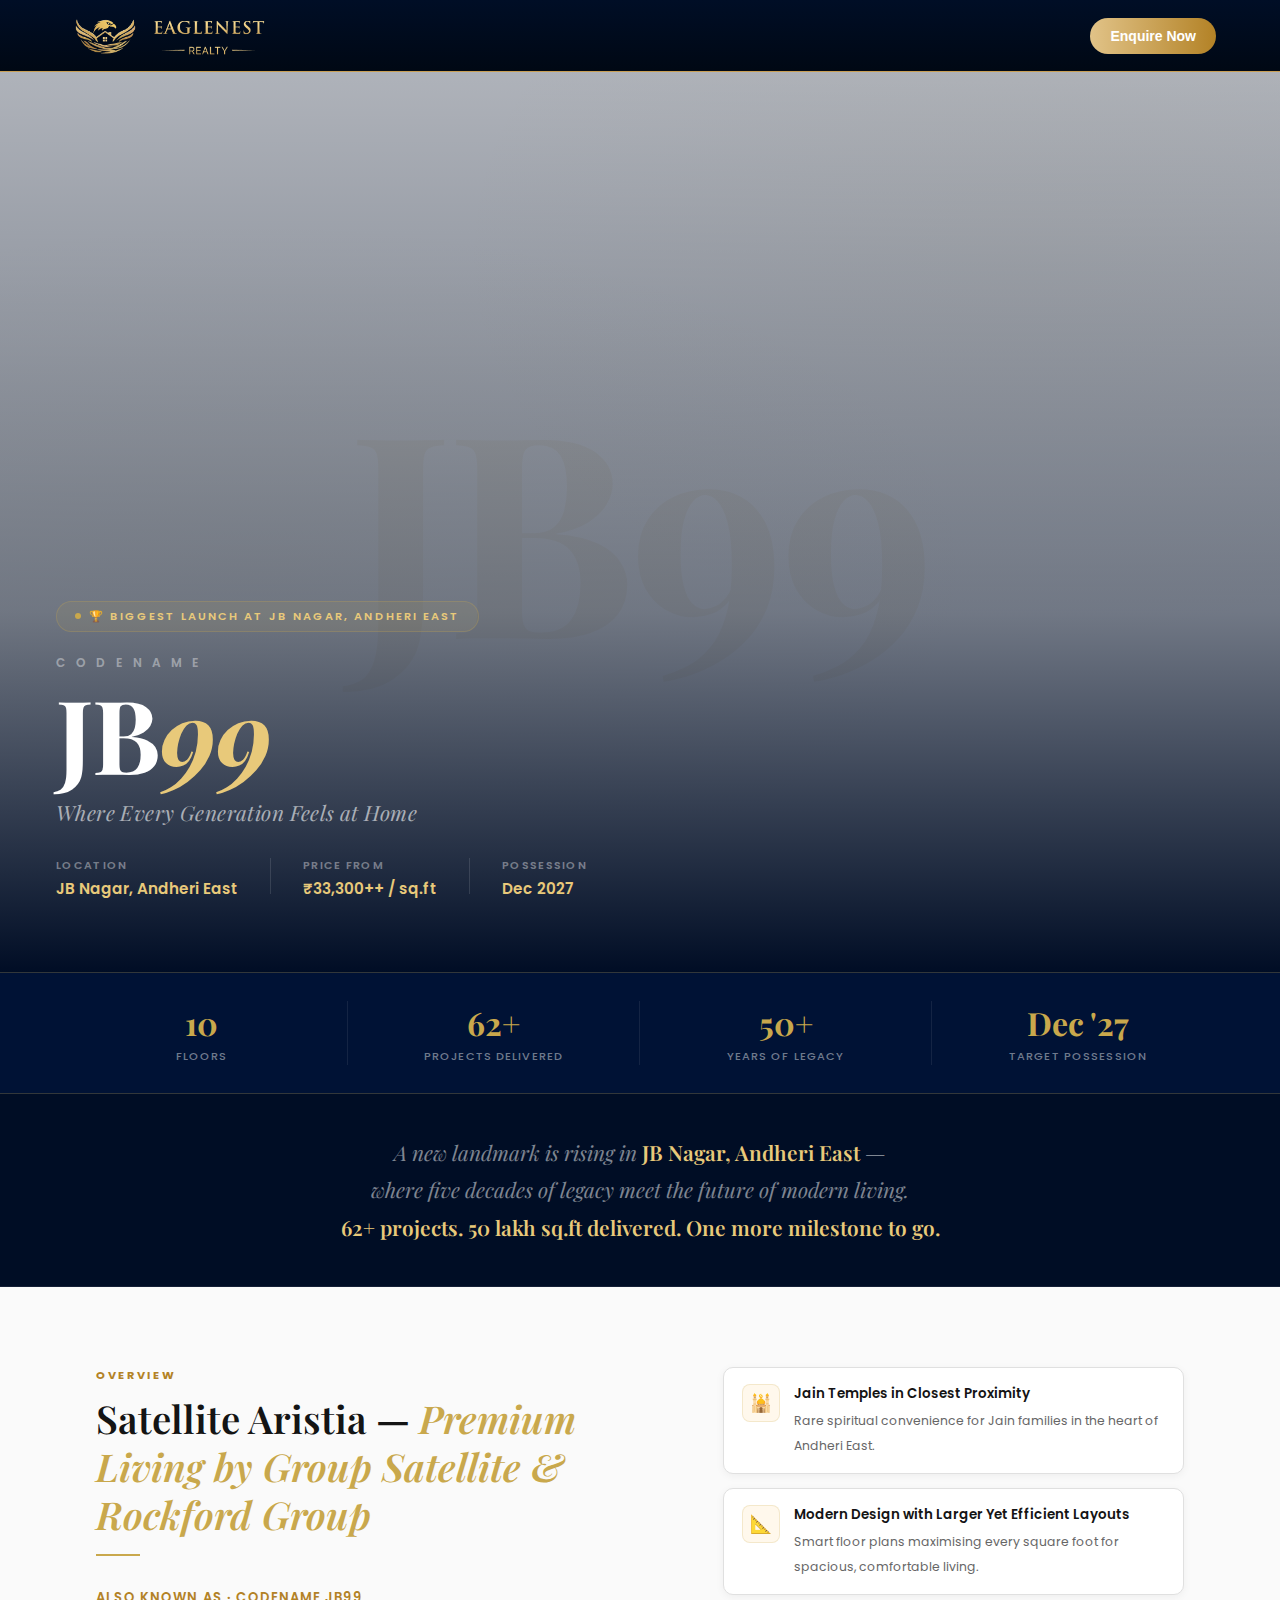
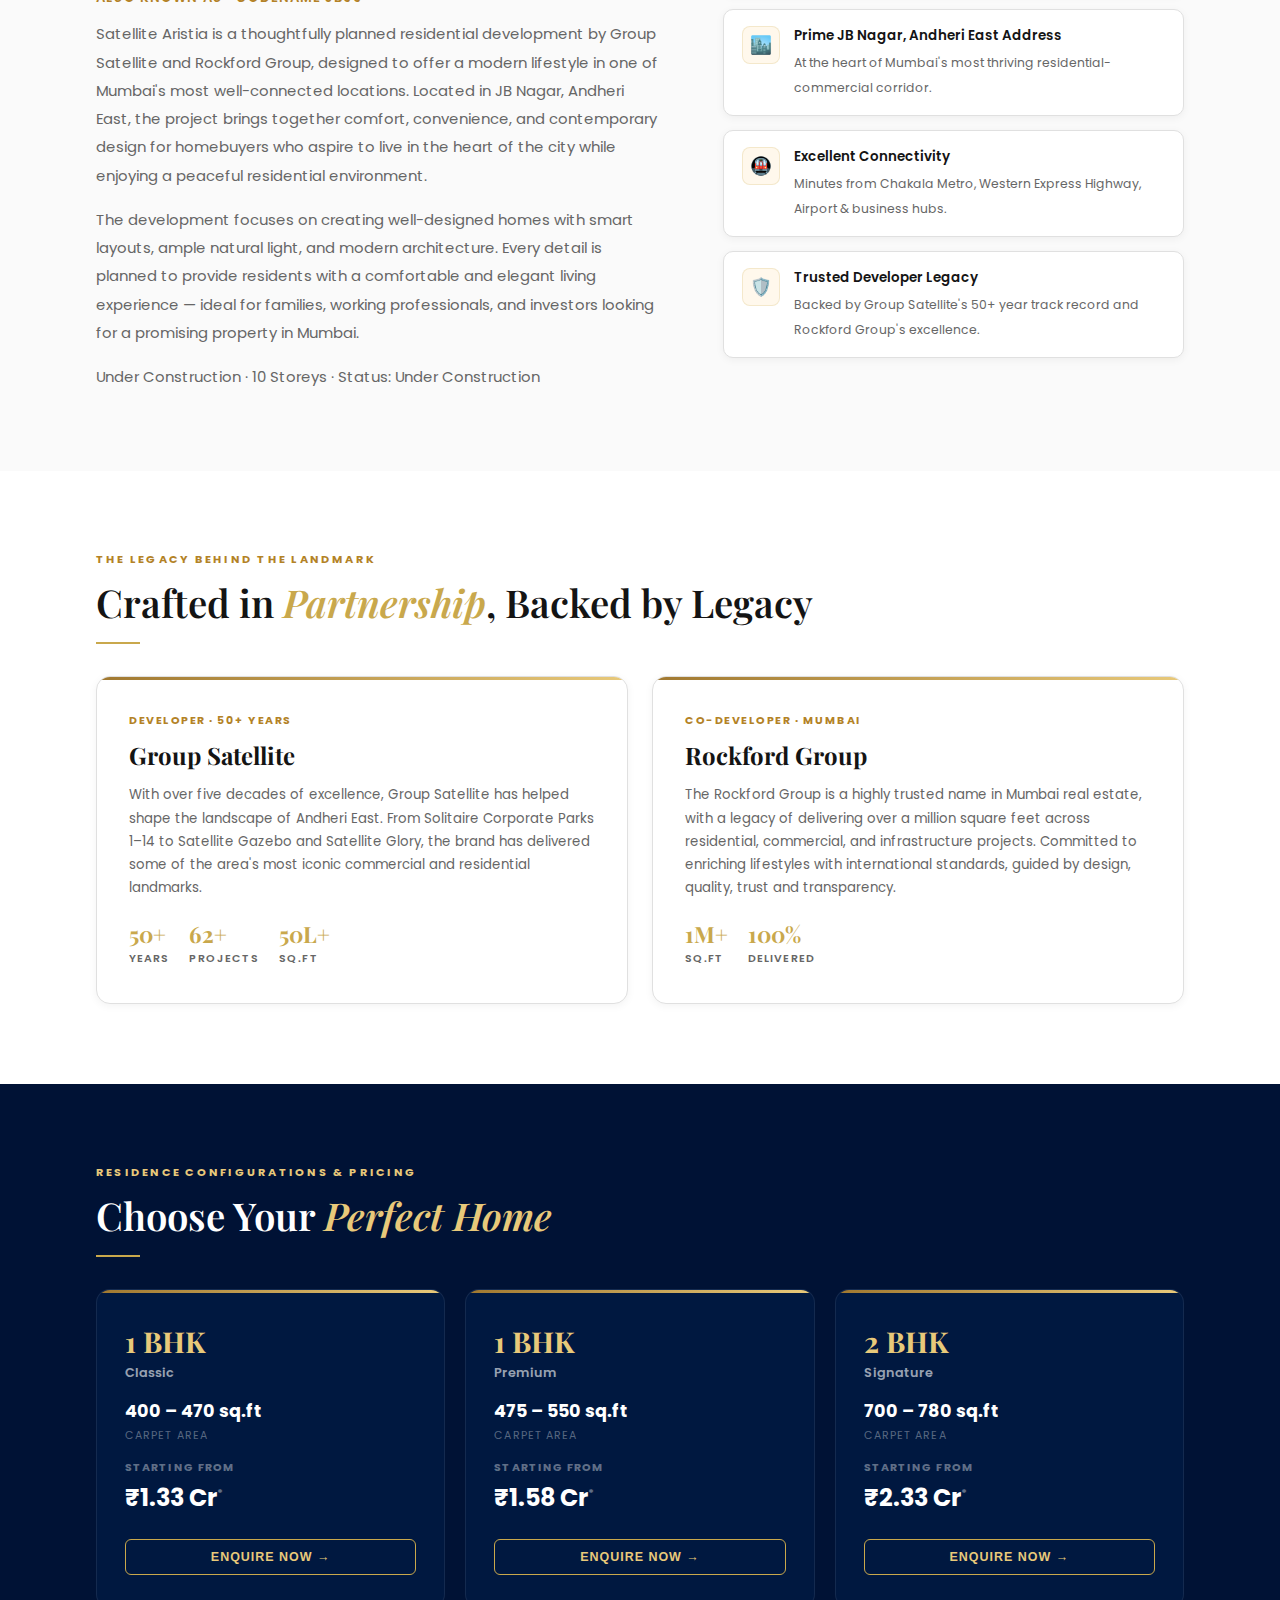
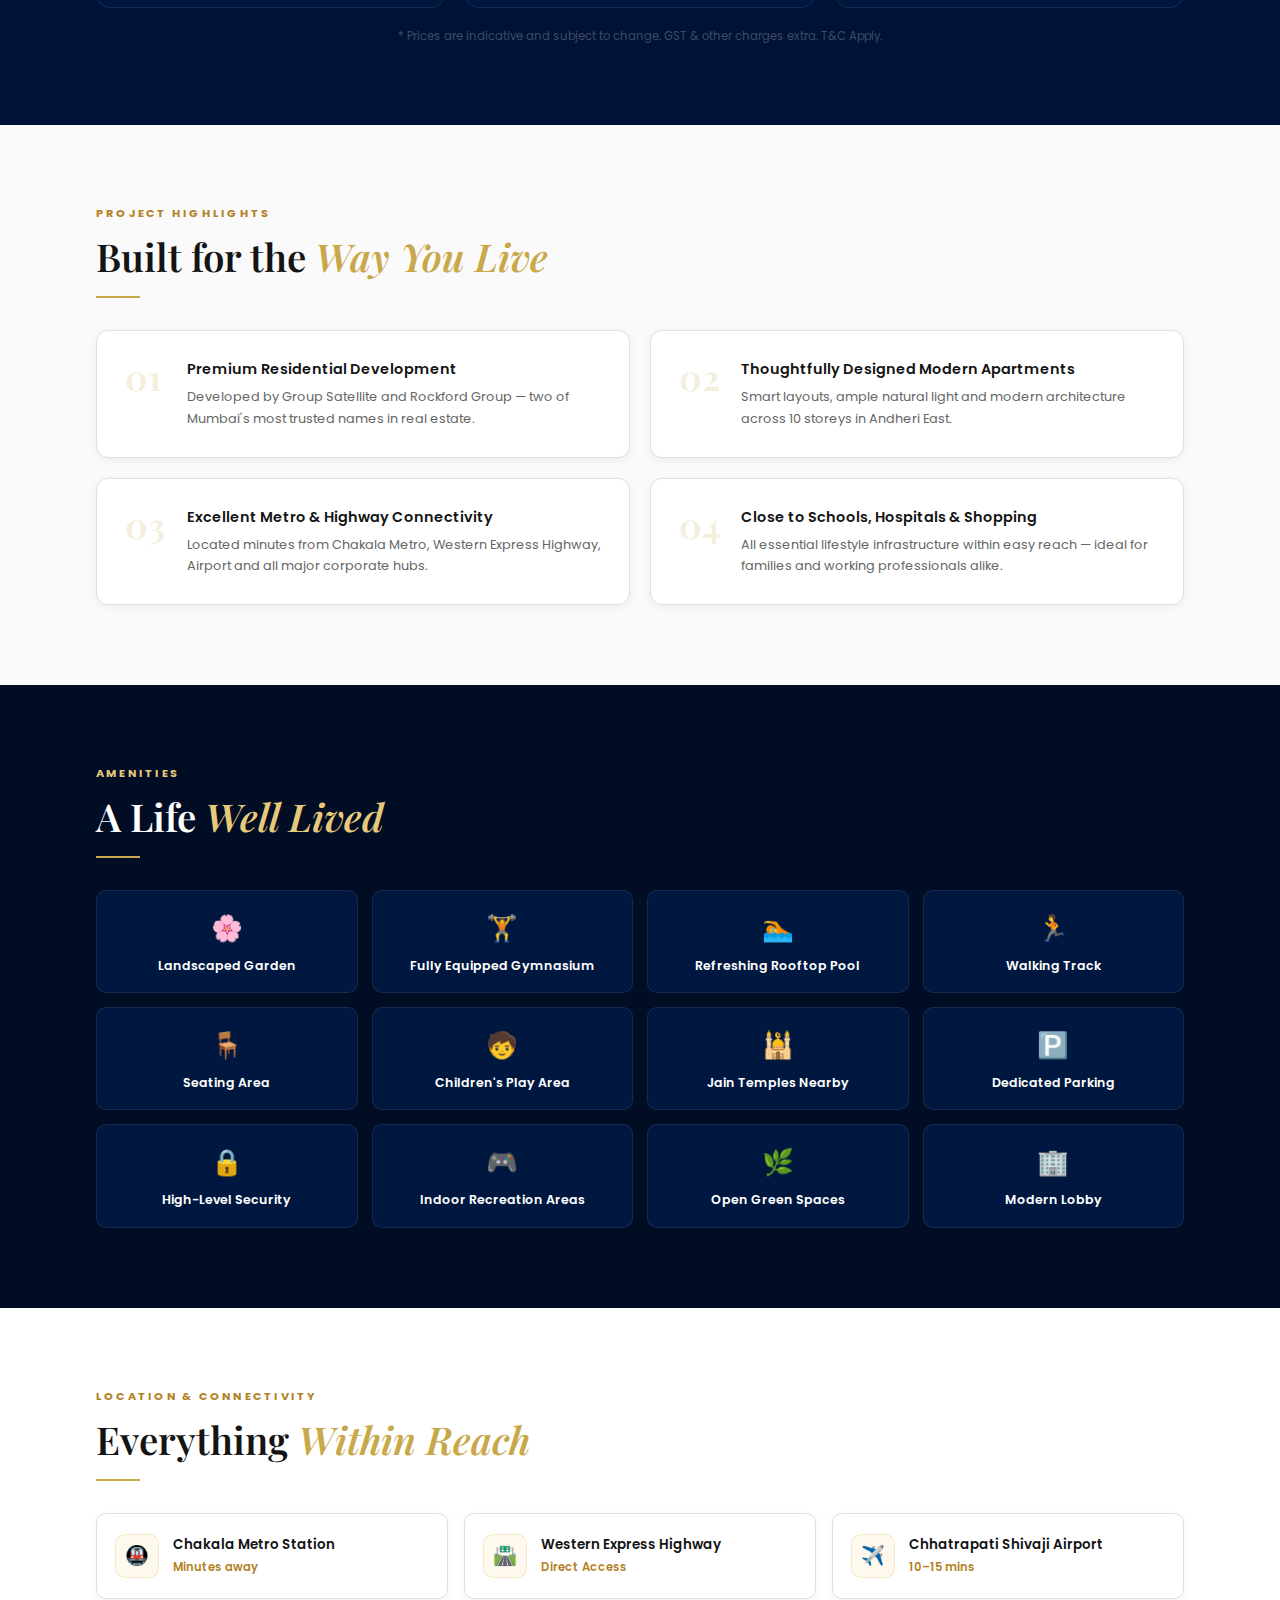
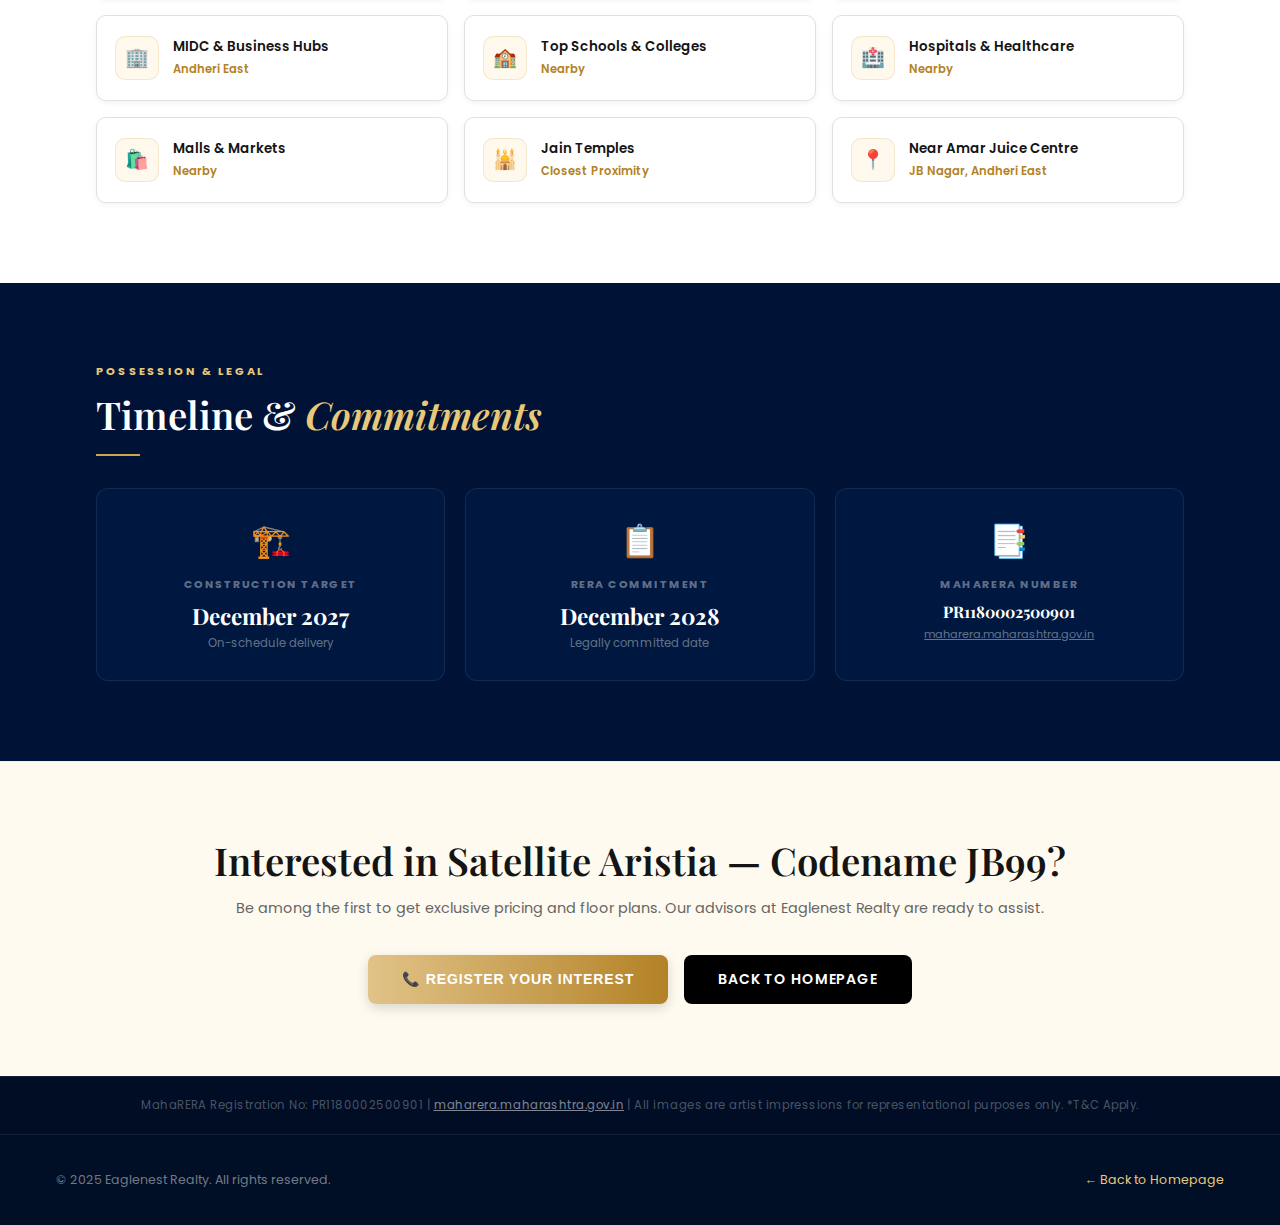
<file: jb99.html>
<!DOCTYPE html>
<html lang="en">
<head>
  <meta charset="UTF-8" />
  <meta name="viewport" content="width=device-width, initial-scale=1.0" />
  <title>Codename JB99 – Premium Residences, Andheri East | Eaglenest Realty</title>
  <meta name="description" content="Codename JB99 – Exclusive new residential launch in JB Nagar, Andheri East by Group Satellite & Rockford Group. 1 & 2 BHK homes. MahaRERA: PR1180002500901. Enquire via Eaglenest Realty." />
  <link rel="icon" type="image/png" href="assets/images/Eaglenestlogovertical.png" />
  <link rel="preconnect" href="https://fonts.googleapis.com" crossorigin />
  <link rel="preconnect" href="https://fonts.gstatic.com" crossorigin />
  <link rel="stylesheet" href="https://fonts.googleapis.com/css2?family=Poppins:wght@300;400;500;600;700&family=Playfair+Display:ital,wght@0,400;0,600;0,700;1,400;1,600&display=swap" media="print" onload="this.media='all'" />
  <noscript><link rel="stylesheet" href="https://fonts.googleapis.com/css2?family=Poppins:wght@300;400;500;600;700&family=Playfair+Display:ital,wght@0,400;0,600;0,700;1,400;1,600&display=swap" /></noscript>
  <style>
    :root {
      --gold: #c9a84c;
      --gold-light: #e8c97a;
      --gold-dark: #a07830;
      --dark-bg: #000D25;
      --dark-card: #001235;
      --dark-card2: #001840;
      --light-bg: #fafafa;
      --light-card: #ffffff;
      --light-alt: #FFFAEF;
      --text-dark: #141414;
      --text-muted-dark: #666;
      --border-gold: rgba(201,168,76,0.25);
      --border-dark: rgba(255,255,255,0.08);
      --border-light: #E0E0E0;
    }

    * { margin: 0; padding: 0; box-sizing: border-box; }
    html { scroll-behavior: smooth; }
    body { font-family: "Poppins", sans-serif; background: var(--light-bg); color: var(--text-dark); overflow-x: hidden; }

    /* ===== HEADER ===== */
    .site-header {
      position: sticky; top: 0; z-index: 1000;
      height: 72px;
      background: linear-gradient(180deg, #000e26, #000814);
      border-bottom: 1px solid #c99f54;
    }
    .header-content {
      max-width: 1200px; height: 100%; margin: auto;
      padding: 0 24px; display: flex; align-items: center; justify-content: space-between;
    }
    .brand { display: flex; align-items: center; text-decoration: none; }
    .brand img { height: 56px; }
    .nav-right { display: flex; align-items: center; gap: 20px; }
    .nav-back-link {
      display: flex; align-items: center; gap: 7px;
      color: rgba(255,255,255,0.7); text-decoration: none;
      font-size: 0.8rem; font-weight: 500; letter-spacing: 0.06em; text-transform: uppercase;
      transition: color 0.2s;
    }
    .nav-back-link:hover { color: var(--gold-light); }
    .nav-back-link svg { width: 14px; height: 14px; }
    .header-cta {
      background: linear-gradient(to right, #e1c388, #b38226);
      border: none; padding: 10px 20px; border-radius: 999px;
      color: #fff; font-weight: 600; font-size: 14px;
      cursor: pointer; transition: transform 0.2s;
    }
    .header-cta:hover { transform: scale(1.05); }

    /* ===== HERO — generated SVG background ===== */
    .hero-section {
      position: relative; height: 100vh; min-height: 620px;
      display: flex; align-items: flex-end; overflow: hidden;
    }
    /* 
      HERO IMAGE NOTE FOR CLIENT:
      Replace the SVG background below with your actual image:
      background-image: url('assets/images/jb99.png');
      The SVG below is a placeholder only.
    */
    .hero-bg {
      position: absolute; inset: 0;
      /* Generic luxury residential/corporate — replace with your own image when ready */
      background-image: url('https://images.unsplash.com/photo-1545324418-cc1a3fa10c00?w=1800&q=80');
      background-size: cover; background-position: center; background-repeat: no-repeat;
    }
    .hero-bg::before {
      content: '';
      position: absolute; inset: 0;
      background:
        radial-gradient(ellipse at 20% 55%, rgba(201,168,76,0.06) 0%, transparent 50%),
        radial-gradient(ellipse at 80% 20%, rgba(201,168,76,0.04) 0%, transparent 40%);
    }
    /* Codename watermark in background */
    .hero-watermark {
      position: absolute; inset: 0; z-index: 1;
      display: flex; align-items: center; justify-content: center;
      pointer-events: none;
    }
    .hero-watermark span {
      font-family: "Playfair Display", serif;
      font-size: clamp(8rem, 22vw, 18rem);
      font-weight: 700;
      color: rgba(201,168,76,0.08);
      letter-spacing: -0.02em;
      user-select: none;
      white-space: nowrap;
    }
    .hero-overlay {
      position: absolute; inset: 0; z-index: 2;
      background: linear-gradient(to top, rgba(0,13,37,1) 0%, rgba(0,13,37,0.55) 40%, rgba(0,13,37,0.3) 100%);
    }
    .hero-content {
      position: relative; z-index: 3;
      padding: 0 56px 72px; max-width: 900px;
    }

    /* Secrecy badge */
    .hero-secret-badge {
      display: inline-flex; align-items: center; gap: 8px;
      background: rgba(201,168,76,0.1); border: 1px solid var(--border-gold);
      border-radius: 100px; padding: 6px 18px;
      font-size: 0.7rem; font-weight: 600; letter-spacing: 0.18em;
      text-transform: uppercase; color: var(--gold-light); margin-bottom: 22px;
    }
    .hero-secret-badge::before {
      content: ''; width: 6px; height: 6px;
      background: var(--gold); border-radius: 50%; animation: pulse 2s infinite;
    }
    @keyframes pulse {
      0%,100% { opacity:1; transform:scale(1); }
      50% { opacity:0.3; transform:scale(0.6); }
    }

    /* Big codename display */
    .hero-codename {
      font-size: 0.75rem; font-weight: 600; letter-spacing: 0.3em;
      text-transform: uppercase; color: rgba(255,255,255,0.4);
      margin-bottom: 10px;
    }
    .hero-title {
      font-family: "Playfair Display", serif;
      font-size: clamp(3.5rem, 8vw, 6.5rem);
      font-weight: 700; line-height: 1; color: #fff; margin-bottom: 14px;
      letter-spacing: -0.01em;
    }
    .hero-title .jb { color: #fff; }
    .hero-title .ninety-nine {
      color: var(--gold-light);
      font-style: italic;
    }
    .hero-tagline {
      font-family: "Playfair Display", serif;
      font-size: clamp(1rem, 2vw, 1.3rem);
      font-style: italic;
      color: rgba(255,255,255,0.6);
      margin-bottom: 32px;
      letter-spacing: 0.02em;
    }
    .hero-meta {
      display: flex; gap: 32px; flex-wrap: wrap; align-items: center;
    }
    .hero-meta-item { display: flex; flex-direction: column; gap: 3px; }
    .hero-meta-label { font-size: 0.68rem; font-weight: 600; letter-spacing: 0.12em; text-transform: uppercase; color: rgba(255,255,255,0.4); }
    .hero-meta-val { font-size: 0.95rem; font-weight: 600; color: var(--gold-light); }
    .hero-meta-divider { width: 1px; height: 36px; background: rgba(255,255,255,0.12); align-self: stretch; }

    /* ===== STATS BAR (dark) ===== */
    .stats-bar {
      background: var(--dark-card);
      border-top: 1px solid var(--border-gold);
      border-bottom: 1px solid var(--border-gold);
      padding: 28px 56px;
      display: grid; grid-template-columns: repeat(4, 1fr);
    }
    .stat-item { text-align: center; padding: 0 16px; border-right: 1px solid var(--border-dark); }
    .stat-item:last-child { border-right: none; }
    .stat-val { font-family: "Playfair Display", serif; font-size: 2rem; font-weight: 700; color: var(--gold); display: block; }
    .stat-label { font-size: 0.7rem; font-weight: 500; letter-spacing: 0.1em; text-transform: uppercase; color: rgba(255,255,255,0.45); margin-top: 4px; display: block; }

    /* ===== SECRECY TEASER STRIP (dark) ===== */
    .teaser-strip {
      background: var(--dark-bg);
      border-bottom: 1px solid var(--border-dark);
      padding: 40px 56px;
      text-align: center;
    }
    .teaser-strip p {
      font-family: "Playfair Display", serif;
      font-size: clamp(1rem, 2vw, 1.3rem);
      font-style: italic;
      color: rgba(255,255,255,0.5);
      max-width: 700px;
      margin: 0 auto;
      line-height: 1.8;
    }
    .teaser-strip p span { color: var(--gold-light); font-style: normal; font-weight: 600; }

    /* ===== SECTION HELPERS ===== */
    .sec-light { background: var(--light-bg); }
    .sec-white { background: var(--light-card); }
    .sec-cream { background: var(--light-alt); }
    .sec-dark { background: var(--dark-bg); }
    .sec-dark-card { background: var(--dark-card); }

    .section-wrap { padding: 80px 56px; max-width: 1200px; margin: 0 auto; }

    .label-gold { font-size: 0.7rem; font-weight: 700; letter-spacing: 0.2em; text-transform: uppercase; color: #b38226; margin-bottom: 10px; }
    .title-dark { font-family: "Playfair Display", serif; font-size: clamp(1.8rem, 3vw, 2.6rem); font-weight: 600; line-height: 1.25; color: var(--text-dark); margin-bottom: 16px; }
    .title-dark em { font-style: italic; color: var(--gold); }
    .divider-gold { width: 44px; height: 2px; background: var(--gold); margin-bottom: 32px; }
    .label-gold-light { font-size: 0.7rem; font-weight: 700; letter-spacing: 0.2em; text-transform: uppercase; color: var(--gold-light); margin-bottom: 10px; }
    .title-white { font-family: "Playfair Display", serif; font-size: clamp(1.8rem, 3vw, 2.6rem); font-weight: 600; line-height: 1.25; color: #fff; margin-bottom: 16px; }
    .title-white em { font-style: italic; color: var(--gold-light); }

    /* ===== OVERVIEW (light) ===== */
    .overview-grid { display: grid; grid-template-columns: 1.1fr 0.9fr; gap: 64px; align-items: start; }
    .overview-body p { font-size: 0.93rem; line-height: 1.9; color: var(--text-muted-dark); margin-bottom: 16px; }
    .overview-features { display: flex; flex-direction: column; gap: 14px; }
    .feature-row-light {
      display: flex; align-items: flex-start; gap: 14px;
      padding: 16px 18px; background: #fff;
      border: 1px solid var(--border-light); border-radius: 10px;
      box-shadow: 0 2px 8px rgba(0,0,0,0.05);
      transition: border-color 0.25s, box-shadow 0.25s;
    }
    .feature-row-light:hover { border-color: var(--gold); box-shadow: 0 4px 16px rgba(201,168,76,0.12); }
    .feat-icon-light { width: 38px; height: 38px; background: #FFF8EC; border-radius: 8px; display: flex; align-items: center; justify-content: center; flex-shrink: 0; font-size: 1.1rem; border: 1px solid rgba(201,168,76,0.2); }
    .feat-text-light strong { display: block; font-size: 0.84rem; font-weight: 600; color: var(--text-dark); margin-bottom: 3px; }
    .feat-text-light span { font-size: 0.77rem; color: var(--text-muted-dark); line-height: 1.55; }

    /* ===== LEGACY BUILDERS (light) ===== */
    .builders-grid { display: grid; grid-template-columns: repeat(2, 1fr); gap: 24px; }
    .builder-card {
      background: #fff; border: 1px solid var(--border-light);
      border-radius: 14px; padding: 36px 32px;
      box-shadow: 0 2px 8px rgba(0,0,0,0.05);
      transition: border-color 0.25s, transform 0.25s;
      position: relative; overflow: hidden;
    }
    .builder-card::before { content: ''; position: absolute; top: 0; left: 0; right: 0; height: 3px; background: linear-gradient(90deg, var(--gold-dark), var(--gold-light)); }
    .builder-card:hover { border-color: var(--gold); transform: translateY(-3px); }
    .builder-tag { font-size: 0.68rem; font-weight: 700; letter-spacing: 0.14em; text-transform: uppercase; color: #b38226; margin-bottom: 10px; }
    .builder-name { font-family: "Playfair Display", serif; font-size: 1.5rem; font-weight: 700; color: var(--text-dark); margin-bottom: 12px; }
    .builder-desc { font-size: 0.83rem; line-height: 1.75; color: var(--text-muted-dark); }
    .builder-stats { display: flex; gap: 20px; margin-top: 20px; flex-wrap: wrap; }
    .bstat { display: flex; flex-direction: column; gap: 2px; }
    .bstat-val { font-family: "Playfair Display", serif; font-size: 1.4rem; font-weight: 700; color: var(--gold); }
    .bstat-label { font-size: 0.68rem; font-weight: 600; text-transform: uppercase; letter-spacing: 0.1em; color: var(--text-muted-dark); }

    /* ===== CONFIGURATIONS (dark) ===== */
    .config-cards { display: grid; grid-template-columns: repeat(3, 1fr); gap: 20px; }
    .config-card {
      background: var(--dark-card2); border: 1px solid var(--border-dark);
      border-radius: 14px; padding: 32px 28px;
      position: relative; overflow: hidden;
      transition: border-color 0.3s;
    }
    .config-card:hover { border-color: var(--gold); }
    .config-card::before { content: ''; position: absolute; top: 0; left: 0; right: 0; height: 3px; background: linear-gradient(90deg, var(--gold-dark), var(--gold-light)); }
    .config-bhk { font-family: "Playfair Display", serif; font-size: 1.8rem; font-weight: 700; color: var(--gold-light); margin-bottom: 4px; }
    .config-type { font-size: 0.8rem; font-weight: 600; color: rgba(255,255,255,0.6); margin-bottom: 16px; }
    .config-area-range { font-size: 1.1rem; font-weight: 700; color: #fff; margin-bottom: 4px; }
    .config-area-label { font-size: 0.68rem; text-transform: uppercase; letter-spacing: 0.1em; color: rgba(255,255,255,0.35); }
    .config-cta {
      margin-top: 24px; display: inline-flex; align-items: center; gap: 8px;
      padding: 10px 20px; background: transparent;
      border: 1px solid var(--gold); border-radius: 6px;
      color: var(--gold-light); font-size: 0.78rem; font-weight: 600;
      letter-spacing: 0.08em; text-transform: uppercase;
      cursor: pointer; transition: background 0.25s, color 0.25s; width: 100%; justify-content: center;
    }
    .config-cta:hover { background: var(--gold); color: #000D25; }

    /* ===== HIGHLIGHTS (light) ===== */
    .highlights-grid { display: grid; grid-template-columns: repeat(2, 1fr); gap: 20px; }
    .highlight-card-light {
      background: #fff; border: 1px solid var(--border-light);
      border-radius: 12px; padding: 28px;
      display: flex; align-items: flex-start; gap: 18px;
      box-shadow: 0 2px 8px rgba(0,0,0,0.06);
      transition: border-color 0.25s, transform 0.25s, box-shadow 0.25s;
    }
    .highlight-card-light:hover { border-color: var(--gold); transform: translateY(-3px); box-shadow: 0 8px 24px rgba(201,168,76,0.1); }
    .hl-num { font-family: "Playfair Display", serif; font-size: 2.2rem; font-weight: 700; color: rgba(201,168,76,0.2); line-height: 1; flex-shrink: 0; width: 44px; }
    .hl-body strong { display: block; font-size: 0.9rem; font-weight: 600; color: var(--text-dark); margin-bottom: 6px; }
    .hl-body p { font-size: 0.8rem; color: var(--text-muted-dark); line-height: 1.65; }

    /* ===== AMENITIES (dark) ===== */
    .amenities-grid { display: grid; grid-template-columns: repeat(4, 1fr); gap: 14px; }
    .amenity-card {
      background: var(--dark-card2); border: 1px solid var(--border-dark);
      border-radius: 10px; padding: 18px 14px;
      display: flex; flex-direction: column; align-items: center; gap: 10px; text-align: center;
      transition: border-color 0.25s, transform 0.25s;
    }
    .amenity-card:hover { border-color: var(--gold); transform: translateY(-3px); }
    .amenity-icon { font-size: 1.6rem; }
    .amenity-name { font-size: 0.78rem; font-weight: 600; color: #fff; line-height: 1.3; }

    /* ===== CONNECTIVITY (light) ===== */
    .connectivity-grid { display: grid; grid-template-columns: repeat(3, 1fr); gap: 16px; }
    .connect-card {
      background: #fff; border: 1px solid var(--border-light);
      border-radius: 10px; padding: 20px 18px;
      display: flex; align-items: center; gap: 14px;
      box-shadow: 0 2px 6px rgba(0,0,0,0.05);
      transition: border-color 0.25s, transform 0.25s;
    }
    .connect-card:hover { border-color: var(--gold); transform: translateY(-2px); }
    .connect-icon { width: 44px; height: 44px; background: #FFF8EC; border: 1px solid rgba(201,168,76,0.2); border-radius: 10px; display: flex; align-items: center; justify-content: center; font-size: 1.2rem; flex-shrink: 0; }
    .connect-name { font-size: 0.84rem; font-weight: 600; color: var(--text-dark); margin-bottom: 4px; }
    .connect-time { font-size: 0.72rem; color: #b38226; font-weight: 600; }

    /* ===== POSSESSION (dark) ===== */
    .possession-grid { display: grid; grid-template-columns: repeat(3, 1fr); gap: 20px; }
    .possession-card {
      background: var(--dark-card2); border: 1px solid var(--border-dark);
      border-radius: 12px; padding: 28px 24px; text-align: center;
      transition: border-color 0.25s, transform 0.25s;
    }
    .possession-card:hover { border-color: var(--gold); transform: translateY(-3px); }
    .possession-icon { font-size: 2rem; margin-bottom: 12px; }
    .possession-label { font-size: 0.68rem; font-weight: 700; letter-spacing: 0.14em; text-transform: uppercase; color: rgba(255,255,255,0.4); margin-bottom: 8px; }
    .possession-val { font-family: "Playfair Display", serif; font-size: 1.4rem; font-weight: 700; color: #fff; }
    .possession-sub { font-size: 0.72rem; color: rgba(255,255,255,0.4); margin-top: 4px; }

    /* ===== CTA STRIP (cream) ===== */
    .cta-strip {
      background: var(--light-alt);
      border-top: 1px solid rgba(201,168,76,0.15);
      padding: 72px 56px; text-align: center;
    }
    .cta-strip h2 { font-family: "Playfair Display", serif; font-size: clamp(1.7rem, 3vw, 2.4rem); font-weight: 600; color: var(--text-dark); margin-bottom: 12px; }
    .cta-strip p { font-size: 0.9rem; color: var(--text-muted-dark); margin-bottom: 36px; }
    .cta-btns { display: flex; gap: 16px; justify-content: center; flex-wrap: wrap; }
    .btn-primary {
      display: inline-flex; align-items: center; gap: 10px;
      padding: 14px 34px; background: linear-gradient(to right, #e1c388, #b38226);
      color: #fff; font-weight: 700; font-size: 0.88rem;
      letter-spacing: 0.06em; text-transform: uppercase; border-radius: 8px;
      border: none; cursor: pointer; transition: transform 0.2s, box-shadow 0.2s;
      box-shadow: 0 4px 12px rgba(0,0,0,0.15);
    }
    .btn-primary:hover { transform: translateY(-2px); box-shadow: 0 6px 20px rgba(0,0,0,0.2); }
    .btn-secondary {
      display: inline-flex; align-items: center; gap: 10px;
      padding: 14px 34px; background: #000; color: #fff;
      font-weight: 600; font-size: 0.88rem; letter-spacing: 0.06em; text-transform: uppercase;
      border-radius: 8px; text-decoration: none; border: none; cursor: pointer;
      transition: background 0.2s, transform 0.2s;
    }
    .btn-secondary:hover { background: #1a1a1a; transform: translateY(-2px); }

    /* ===== RERA STRIP ===== */
    .rera-strip {
      background: var(--dark-bg);
      border-top: 1px solid var(--border-dark);
      padding: 20px 56px; text-align: center;
    }
    .rera-strip p { font-size: 0.72rem; color: rgba(255,255,255,0.3); letter-spacing: 0.04em; }
    .rera-strip a { color: rgba(255,255,255,0.5); text-decoration: underline; }

    /* ===== FOOTER ===== */
    .site-footer { background: #000E26; padding: 36px 56px; border-top: 1px solid var(--border-dark); }
    .footer-inner { max-width: 1200px; margin: 0 auto; display: flex; justify-content: space-between; align-items: center; flex-wrap: wrap; gap: 16px; }
    .footer-inner p { font-size: 0.78rem; color: rgba(255,255,255,0.45); }
    .footer-inner a { color: var(--gold-light); text-decoration: none; font-size: 0.78rem; }
    .footer-inner a:hover { text-decoration: underline; }

    /* ===== MODAL ===== */
    .modal-overlay { position: fixed; inset: 0; background: rgba(0,0,0,0.6); display: none; align-items: center; justify-content: center; z-index: 9999; backdrop-filter: blur(3px); }
    .modal-overlay.active { display: flex; }
    .modal { background: #ffffff; width: 500px; max-width: 92%; border-radius: 16px; padding: 32px; position: relative; font-family: "Poppins", sans-serif; box-shadow: 0 10px 40px rgba(0,0,0,0.3); max-height: 90vh; overflow-y: auto; }
    .modal-close { position: absolute; top: 14px; right: 16px; background: none; border: none; font-size: 30px; color: #666; cursor: pointer; width: 36px; height: 36px; display: flex; align-items: center; justify-content: center; border-radius: 50%; transition: background 0.2s; }
    .modal-close:hover { background: #f0f0f0; color: #000; }
    .modal h2 { font-size: 26px; font-weight: 600; margin-bottom: 6px; color: #141414; }
    .modal-sub { font-size: 13px; color: #888; margin-bottom: 24px; }
    .form-field { display: flex; flex-direction: column; gap: 6px; margin-bottom: 18px; }
    .form-field input, .form-field select { padding: 12px 14px; border-radius: 6px; border: 1px solid #D9D9D9; font-family: "Poppins", sans-serif; font-size: 14px; outline: none; transition: border-color 0.2s; background: #fff; color: #141414; }
    .form-field input:focus, .form-field select:focus { border-color: #b38226; }
    .form-field.error input, .form-field.error select { border-color: #E53935; }
    .error-text { display: none; font-size: 12px; color: #E53935; margin-top: 2px; }
    .form-field.error .error-text { display: block; }
    .submit-btn { width: 100%; background: linear-gradient(to right, #e1c388, #b38226); border: none; padding: 14px 24px; border-radius: 8px; color: #fff; font-weight: 600; font-size: 15px; cursor: pointer; transition: transform 0.2s; margin-top: 4px; }
    .submit-btn:hover { transform: translateY(-2px); }
    .submit-btn:disabled { opacity: 0.6; cursor: not-allowed; }

    /* ===== FEEDBACK MODALS ===== */
    .feedback-overlay { position: fixed; inset: 0; background: rgba(0,0,0,0.6); display: none; align-items: center; justify-content: center; z-index: 10001; backdrop-filter: blur(3px); }
    .feedback-overlay.active { display: flex; }
    .feedback-modal { background: #fff; width: 380px; max-width: 92%; border-radius: 16px; padding: 40px 48px; text-align: center; position: relative; box-shadow: 0 10px 40px rgba(0,0,0,0.3); }
    .feedback-close { position: absolute; top: 14px; right: 16px; background: none; border: none; font-size: 28px; color: #666; cursor: pointer; width: 32px; height: 32px; border-radius: 50%; display: flex; align-items: center; justify-content: center; transition: background 0.2s; }
    .feedback-close:hover { background: #f0f0f0; }
    .feedback-icon { width: 72px; height: 72px; margin: 0 auto 20px; }
    .feedback-title { font-size: 20px; font-weight: 600; color: #141414; margin-bottom: 10px; }
    .feedback-message { font-size: 14px; color: #666; line-height: 1.6; margin-bottom: 24px; }
    .feedback-btn { width: 100%; border: none; padding: 12px 24px; border-radius: 8px; font-weight: 600; font-size: 14px; cursor: pointer; transition: transform 0.2s; }
    .success-btn { background: linear-gradient(to right, #e1c388, #b38226); color: #fff; }
    .success-btn:hover { transform: translateY(-2px); }
    .error-btn { background: #f44336; color: #fff; }
    .error-btn:hover { transform: translateY(-2px); }

    /* ===== RESPONSIVE ===== */
    @media (max-width: 1024px) {
      .amenities-grid { grid-template-columns: repeat(3, 1fr); }
      .config-cards { grid-template-columns: repeat(2, 1fr); }
    }
    @media (max-width: 900px) {
      .section-wrap { padding: 64px 24px; }
      .overview-grid { grid-template-columns: 1fr; gap: 36px; }
      .builders-grid { grid-template-columns: 1fr; }
      .highlights-grid { grid-template-columns: 1fr; }
      .config-cards { grid-template-columns: 1fr; }
      .connectivity-grid { grid-template-columns: repeat(2,1fr); }
      .possession-grid { grid-template-columns: 1fr; gap: 14px; }
      .stats-bar { grid-template-columns: repeat(2,1fr); padding: 20px 24px; }
      .cta-strip { padding: 56px 24px; }
      .rera-strip { padding: 16px 24px; }
      .site-footer { padding: 28px 24px; }
      .teaser-strip { padding: 32px 24px; }
    }
    @media (max-width: 600px) {
      .hero-content { padding: 0 24px 48px; }
      .hero-section { align-items: flex-end; }
      .hero-title { font-size: clamp(3.5rem, 18vw, 5rem); }
      .hero-tagline { font-size: 0.95rem; }
      .hero-secret-badge { font-size: 0.65rem; padding: 5px 14px; }
      .hero-codename { font-size: 0.65rem; letter-spacing: 0.25em; }
      .hero-meta {
        flex-direction: column; gap: 12px; align-items: flex-start;
      }
      .hero-meta-divider { display: none; }
      .hero-meta-item { flex-direction: row; align-items: center; gap: 8px; }
      .hero-meta-label { min-width: 90px; }
      .amenities-grid { grid-template-columns: repeat(2, 1fr); }
      .connectivity-grid { grid-template-columns: 1fr; }
      .brand img { height: 44px; }
    }
  </style>
</head>
<body>

<!-- ===== HEADER ===== -->
<header class="site-header">
  <div class="header-content">
    <a href="index.html" class="brand">
      <img src="assets/images/Eaglenesthorizontal.png" alt="Eaglenest Realty" />
    </a>
    <div class="nav-right">
      <button class="header-cta" onclick="openModal()">Enquire Now</button>
    </div>
  </div>
</header>

<!-- ===== HERO ===== -->
<!-- 
  IMAGE NOTE: Replace assets/images/jb99.png with your actual hero image.
  The fallback dark gradient + watermark will show if image is missing.
-->
<section class="hero-section">
  <div class="hero-bg"></div>
  <div class="hero-watermark"><span>JB99</span></div>
  <div class="hero-overlay"></div>
  <div class="hero-content">
    <div class="hero-secret-badge">🏆 Biggest Launch at JB Nagar, Andheri East</div>
    <div class="hero-codename">C O D E N A M E</div>
    <h1 class="hero-title">
      <span class="jb">JB</span><span class="ninety-nine">99</span>
    </h1>
    <p class="hero-tagline">Where Every Generation Feels at Home</p>
    <div class="hero-meta">
      <div class="hero-meta-item">
        <span class="hero-meta-label">Location</span>
        <span class="hero-meta-val">JB Nagar, Andheri East</span>
      </div>
      <div class="hero-meta-divider"></div>
      <div class="hero-meta-item">
        <span class="hero-meta-label">Price From</span>
        <span class="hero-meta-val">₹33,300++ / sq.ft</span>
      </div>
      <div class="hero-meta-divider"></div>
      <div class="hero-meta-item">
        <span class="hero-meta-label">Possession</span>
        <span class="hero-meta-val">Dec 2027</span>
      </div>
    </div>
  </div>
</section>

<!-- ===== STATS BAR (dark) ===== -->
<div class="stats-bar">
  <div class="stat-item"><span class="stat-val">10</span><span class="stat-label">Floors</span></div>
  <div class="stat-item"><span class="stat-val">62+</span><span class="stat-label">Projects Delivered</span></div>
  <div class="stat-item"><span class="stat-val">50+</span><span class="stat-label">Years of Legacy</span></div>
  <div class="stat-item"><span class="stat-val">Dec '27</span><span class="stat-label">Target Possession</span></div>
</div>

<!-- ===== TEASER STRIP (dark) ===== -->
<div class="teaser-strip">
  <p>A new landmark is rising in <span>JB Nagar, Andheri East</span> —<br/>
  where five decades of legacy meet the future of modern living.<br/>
  <span>62+ projects. 50 lakh sq.ft delivered. One more milestone to go.</span></p>
</div>

<!-- ===== OVERVIEW (light) ===== -->
<div class="sec-light">
  <div class="section-wrap">
    <div class="overview-grid">
      <div>
        <p class="label-gold">Overview</p>
        <h2 class="title-dark">Satellite Aristia — <em>Premium Living by Group Satellite & Rockford Group</em></h2>
        <div class="divider-gold"></div>
        <p style="font-size:0.82rem;font-weight:600;color:#b38226;letter-spacing:0.08em;text-transform:uppercase;margin-bottom:12px;">Also known as · Codename JB99</p>
        <p style="font-size:0.93rem;line-height:1.9;color:#666;margin-bottom:16px;">Satellite Aristia is a thoughtfully planned residential development by Group Satellite and Rockford Group, designed to offer a modern lifestyle in one of Mumbai's most well-connected locations. Located in JB Nagar, Andheri East, the project brings together comfort, convenience, and contemporary design for homebuyers who aspire to live in the heart of the city while enjoying a peaceful residential environment.</p>
        <p style="font-size:0.93rem;line-height:1.9;color:#666;margin-bottom:16px;">The development focuses on creating well-designed homes with smart layouts, ample natural light, and modern architecture. Every detail is planned to provide residents with a comfortable and elegant living experience — ideal for families, working professionals, and investors looking for a promising property in Mumbai.</p>
        <p style="font-size:0.93rem;line-height:1.9;color:#666;">Under Construction · 10 Storeys · Status: Under Construction</p>
      </div>
      <div class="overview-features">
        <div class="feature-row-light">
          <div class="feat-icon-light">🕌</div>
          <div class="feat-text-light">
            <strong>Jain Temples in Closest Proximity</strong>
            <span>Rare spiritual convenience for Jain families in the heart of Andheri East.</span>
          </div>
        </div>
        <div class="feature-row-light">
          <div class="feat-icon-light">📐</div>
          <div class="feat-text-light">
            <strong>Modern Design with Larger Yet Efficient Layouts</strong>
            <span>Smart floor plans maximising every square foot for spacious, comfortable living.</span>
          </div>
        </div>
        <div class="feature-row-light">
          <div class="feat-icon-light">🏙️</div>
          <div class="feat-text-light">
            <strong>Prime JB Nagar, Andheri East Address</strong>
            <span>At the heart of Mumbai's most thriving residential-commercial corridor.</span>
          </div>
        </div>
        <div class="feature-row-light">
          <div class="feat-icon-light">🚇</div>
          <div class="feat-text-light">
            <strong>Excellent Connectivity</strong>
            <span>Minutes from Chakala Metro, Western Express Highway, Airport & business hubs.</span>
          </div>
        </div>
        <div class="feature-row-light">
          <div class="feat-icon-light">🛡️</div>
          <div class="feat-text-light">
            <strong>Trusted Developer Legacy</strong>
            <span>Backed by Group Satellite's 50+ year track record and Rockford Group's excellence.</span>
          </div>
        </div>
      </div>
    </div>
  </div>
</div>

<!-- ===== LEGACY BUILDERS (white) ===== -->
<div class="sec-white">
  <div class="section-wrap">
    <p class="label-gold">The Legacy Behind the Landmark</p>
    <h2 class="title-dark">Crafted in <em>Partnership</em>, Backed by Legacy</h2>
    <div class="divider-gold"></div>
    <div class="builders-grid">
      <div class="builder-card">
        <div class="builder-tag">Developer · 50+ Years</div>
        <div class="builder-name">Group Satellite</div>
        <p class="builder-desc">With over five decades of excellence, Group Satellite has helped shape the landscape of Andheri East. From Solitaire Corporate Parks 1–14 to Satellite Gazebo and Satellite Glory, the brand has delivered some of the area's most iconic commercial and residential landmarks.</p>
        <div class="builder-stats">
          <div class="bstat"><span class="bstat-val">50+</span><span class="bstat-label">Years</span></div>
          <div class="bstat"><span class="bstat-val">62+</span><span class="bstat-label">Projects</span></div>
          <div class="bstat"><span class="bstat-val">50L+</span><span class="bstat-label">Sq.ft</span></div>
        </div>
      </div>
      <div class="builder-card">
        <div class="builder-tag">Co-Developer · Mumbai</div>
        <div class="builder-name">Rockford Group</div>
        <p class="builder-desc">The Rockford Group is a highly trusted name in Mumbai real estate, with a legacy of delivering over a million square feet across residential, commercial, and infrastructure projects. Committed to enriching lifestyles with international standards, guided by design, quality, trust and transparency.</p>
        <div class="builder-stats">
          <div class="bstat"><span class="bstat-val">1M+</span><span class="bstat-label">Sq.ft</span></div>
          <div class="bstat"><span class="bstat-val">100%</span><span class="bstat-label">Delivered</span></div>
        </div>
      </div>
    </div>
  </div>
</div>

<!-- ===== CONFIGURATIONS (dark) ===== -->
<div class="sec-dark-card">
  <div class="section-wrap">
    <p class="label-gold-light">Residence Configurations & Pricing</p>
    <h2 class="title-white">Choose Your <em>Perfect Home</em></h2>
    <div style="width:44px;height:2px;background:var(--gold);margin-bottom:32px;"></div>
    <div class="config-cards">
      <div class="config-card">
        <div class="config-bhk">1 BHK</div>
        <div class="config-type">Classic</div>
        <div class="config-area-range">400 – 470 sq.ft</div>
        <div class="config-area-label">Carpet Area</div>
        <div style="margin-top:16px;">
          <div style="font-size:0.68rem;font-weight:700;letter-spacing:0.1em;text-transform:uppercase;color:rgba(255,255,255,0.4);margin-bottom:4px;">Starting From</div>
          <div style="font-size:1.5rem;font-weight:700;color:#fff;">₹1.33 Cr<sup style="font-size:0.7rem;color:rgba(255,255,255,0.4);">*</sup></div>
        </div>
        <button class="config-cta" onclick="openModalWith('1 BHK Classic – 400 to 470 sq.ft')">Enquire Now →</button>
      </div>
      <div class="config-card">
        <div class="config-bhk">1 BHK</div>
        <div class="config-type">Premium</div>
        <div class="config-area-range">475 – 550 sq.ft</div>
        <div class="config-area-label">Carpet Area</div>
        <div style="margin-top:16px;">
          <div style="font-size:0.68rem;font-weight:700;letter-spacing:0.1em;text-transform:uppercase;color:rgba(255,255,255,0.4);margin-bottom:4px;">Starting From</div>
          <div style="font-size:1.5rem;font-weight:700;color:#fff;">₹1.58 Cr<sup style="font-size:0.7rem;color:rgba(255,255,255,0.4);">*</sup></div>
        </div>
        <button class="config-cta" onclick="openModalWith('1 BHK Premium – 475 to 550 sq.ft')">Enquire Now →</button>
      </div>
      <div class="config-card">
        <div class="config-bhk">2 BHK</div>
        <div class="config-type">Signature</div>
        <div class="config-area-range">700 – 780 sq.ft</div>
        <div class="config-area-label">Carpet Area</div>
        <div style="margin-top:16px;">
          <div style="font-size:0.68rem;font-weight:700;letter-spacing:0.1em;text-transform:uppercase;color:rgba(255,255,255,0.4);margin-bottom:4px;">Starting From</div>
          <div style="font-size:1.5rem;font-weight:700;color:#fff;">₹2.33 Cr<sup style="font-size:0.7rem;color:rgba(255,255,255,0.4);">*</sup></div>
        </div>
        <button class="config-cta" onclick="openModalWith('2 BHK Signature – 700 to 780 sq.ft')">Enquire Now →</button>
      </div>
    </div>
    <p style="font-size:0.72rem;color:rgba(255,255,255,0.25);margin-top:20px;text-align:center;">* Prices are indicative and subject to change. GST & other charges extra. T&C Apply.</p>
  </div>
</div>

<!-- ===== HIGHLIGHTS (light) ===== -->
<div class="sec-light">
  <div class="section-wrap">
    <p class="label-gold">Project Highlights</p>
    <h2 class="title-dark">Built for the <em>Way You Live</em></h2>
    <div class="divider-gold"></div>
    <div class="highlights-grid">
      <div class="highlight-card-light"><div class="hl-num">01</div><div class="hl-body"><strong>Premium Residential Development</strong><p>Developed by Group Satellite and Rockford Group — two of Mumbai's most trusted names in real estate.</p></div></div>
      <div class="highlight-card-light"><div class="hl-num">02</div><div class="hl-body"><strong>Thoughtfully Designed Modern Apartments</strong><p>Smart layouts, ample natural light and modern architecture across 10 storeys in Andheri East.</p></div></div>
      <div class="highlight-card-light"><div class="hl-num">03</div><div class="hl-body"><strong>Excellent Metro & Highway Connectivity</strong><p>Located minutes from Chakala Metro, Western Express Highway, Airport and all major corporate hubs.</p></div></div>
      <div class="highlight-card-light"><div class="hl-num">04</div><div class="hl-body"><strong>Close to Schools, Hospitals & Shopping</strong><p>All essential lifestyle infrastructure within easy reach — ideal for families and working professionals alike.</p></div></div>
    </div>
  </div>
</div>

<!-- ===== AMENITIES (dark) ===== -->
<div class="sec-dark">
  <div class="section-wrap">
    <p class="label-gold-light">Amenities</p>
    <h2 class="title-white">A Life <em>Well Lived</em></h2>
    <div style="width:44px;height:2px;background:var(--gold);margin-bottom:32px;"></div>
    <div class="amenities-grid">
      <div class="amenity-card"><div class="amenity-icon">🌸</div><div class="amenity-name">Landscaped Garden</div></div>
      <div class="amenity-card"><div class="amenity-icon">🏋️</div><div class="amenity-name">Fully Equipped Gymnasium</div></div>
      <div class="amenity-card"><div class="amenity-icon">🏊</div><div class="amenity-name">Refreshing Rooftop Pool</div></div>
      <div class="amenity-card"><div class="amenity-icon">🏃</div><div class="amenity-name">Walking Track</div></div>
      <div class="amenity-card"><div class="amenity-icon">🪑</div><div class="amenity-name">Seating Area</div></div>
      <div class="amenity-card"><div class="amenity-icon">🧒</div><div class="amenity-name">Children's Play Area</div></div>
      <div class="amenity-card"><div class="amenity-icon">🕌</div><div class="amenity-name">Jain Temples Nearby</div></div>
      <div class="amenity-card"><div class="amenity-icon">🅿️</div><div class="amenity-name">Dedicated Parking</div></div>
      <div class="amenity-card"><div class="amenity-icon">🔒</div><div class="amenity-name">High-Level Security</div></div>
      <div class="amenity-card"><div class="amenity-icon">🎮</div><div class="amenity-name">Indoor Recreation Areas</div></div>
      <div class="amenity-card"><div class="amenity-icon">🌿</div><div class="amenity-name">Open Green Spaces</div></div>
      <div class="amenity-card"><div class="amenity-icon">🏢</div><div class="amenity-name">Modern Lobby</div></div>
    </div>
  </div>
</div>

<!-- ===== CONNECTIVITY (light) ===== -->
<div class="sec-white">
  <div class="section-wrap">
    <p class="label-gold">Location & Connectivity</p>
    <h2 class="title-dark">Everything <em>Within Reach</em></h2>
    <div class="divider-gold"></div>
    <div class="connectivity-grid">
      <div class="connect-card"><div class="connect-icon">🚇</div><div><div class="connect-name">Chakala Metro Station</div><div class="connect-time">Minutes away</div></div></div>
      <div class="connect-card"><div class="connect-icon">🛣️</div><div><div class="connect-name">Western Express Highway</div><div class="connect-time">Direct Access</div></div></div>
      <div class="connect-card"><div class="connect-icon">✈️</div><div><div class="connect-name">Chhatrapati Shivaji Airport</div><div class="connect-time">10–15 mins</div></div></div>
      <div class="connect-card"><div class="connect-icon">🏢</div><div><div class="connect-name">MIDC & Business Hubs</div><div class="connect-time">Andheri East</div></div></div>
      <div class="connect-card"><div class="connect-icon">🏫</div><div><div class="connect-name">Top Schools & Colleges</div><div class="connect-time">Nearby</div></div></div>
      <div class="connect-card"><div class="connect-icon">🏥</div><div><div class="connect-name">Hospitals & Healthcare</div><div class="connect-time">Nearby</div></div></div>
      <div class="connect-card"><div class="connect-icon">🛍️</div><div><div class="connect-name">Malls & Markets</div><div class="connect-time">Nearby</div></div></div>
      <div class="connect-card"><div class="connect-icon">🕌</div><div><div class="connect-name">Jain Temples</div><div class="connect-time">Closest Proximity</div></div></div>
      <div class="connect-card"><div class="connect-icon">📍</div><div><div class="connect-name">Near Amar Juice Centre</div><div class="connect-time">JB Nagar, Andheri East</div></div></div>
    </div>
  </div>
</div>

<!-- ===== POSSESSION (dark) ===== -->
<div class="sec-dark-card">
  <div class="section-wrap">
    <p class="label-gold-light">Possession & Legal</p>
    <h2 class="title-white">Timeline & <em>Commitments</em></h2>
    <div style="width:44px;height:2px;background:var(--gold);margin-bottom:32px;"></div>
    <div class="possession-grid">
      <div class="possession-card">
        <div class="possession-icon">🏗️</div>
        <div class="possession-label">Construction Target</div>
        <div class="possession-val">December 2027</div>
        <div class="possession-sub">On-schedule delivery</div>
      </div>
      <div class="possession-card">
        <div class="possession-icon">📋</div>
        <div class="possession-label">RERA Commitment</div>
        <div class="possession-val">December 2028</div>
        <div class="possession-sub">Legally committed date</div>
      </div>
      <div class="possession-card">
        <div class="possession-icon">📑</div>
        <div class="possession-label">MahaRERA Number</div>
        <div class="possession-val" style="font-size:1rem;">PR1180002500901</div>
        <div class="possession-sub"><a href="https://maharera.maharashtra.gov.in" target="_blank" rel="noopener" style="color:rgba(255,255,255,0.4);font-size:0.7rem;">maharera.maharashtra.gov.in</a></div>
      </div>
    </div>
  </div>
</div>

<!-- ===== CTA STRIP (cream) ===== -->
<div class="cta-strip">
  <h2>Interested in Satellite Aristia — Codename JB99?</h2>
  <p>Be among the first to get exclusive pricing and floor plans. Our advisors at Eaglenest Realty are ready to assist.</p>
  <div class="cta-btns">
    <button class="btn-primary" onclick="openModal()">📞 Register Your Interest</button>
    <a href="index.html" class="btn-secondary">Back to Homepage</a>
  </div>
</div>

<!-- ===== RERA STRIP ===== -->
<div class="rera-strip">
  <p>MahaRERA Registration No: PR1180002500901 | <a href="https://maharera.maharashtra.gov.in" target="_blank" rel="noopener">maharera.maharashtra.gov.in</a> | All images are artist impressions for representational purposes only. *T&C Apply.</p>
</div>

<!-- ===== FOOTER ===== -->
<footer class="site-footer">
  <div class="footer-inner">
    <p>© 2025 Eaglenest Realty. All rights reserved.</p>
    <a href="index.html">← Back to Homepage</a>
  </div>
</footer>

<!-- ===== ENQUIRY MODAL ===== -->
<div class="modal-overlay" id="modalOverlay" onclick="closeOnOutside(event)">
  <div class="modal">
    <button class="modal-close" onclick="closeModal()">×</button>
    <h2>Register Interest</h2>
    <p class="modal-sub" id="modalSub">Be first to receive exclusive pricing for Codename JB99.</p>
    <form id="enquiryForm" onsubmit="submitEnquiry(event)">
      <div class="form-field">
        <input type="text" id="name" placeholder="Full Name" />
        <span class="error-text">This field is required</span>
      </div>
      <div class="form-field">
        <input type="email" id="email" placeholder="Email Address" />
        <span class="error-text">This field is required</span>
      </div>
      <div class="form-field">
        <input type="tel" id="phone" placeholder="Phone Number" />
        <span class="error-text">This field is required</span>
      </div>
      <div class="form-field">
        <select id="config">
          <option value="">Select Configuration</option>
          <option value="1 BHK Classic – 400 to 470 sq.ft">1 BHK Classic – 400 to 470 sq.ft</option>
          <option value="1 BHK Premium – 475 to 550 sq.ft">1 BHK Premium – 475 to 550 sq.ft</option>
          <option value="2 BHK Signature – 700 to 780 sq.ft">2 BHK Signature – 700 to 780 sq.ft</option>
        </select>
        <span class="error-text">This field is required</span>
      </div>
      <button type="submit" class="submit-btn">Submit Enquiry</button>
    </form>
  </div>
</div>

<!-- ===== SUCCESS MODAL ===== -->
<div class="feedback-overlay" id="successOverlay" onclick="closeFeedback('success')">
  <div class="feedback-modal" onclick="event.stopPropagation()">
    <button class="feedback-close" onclick="closeFeedback('success')">×</button>
    <img src="assets/images/Success.png" alt="Success" class="feedback-icon" />
    <h3 class="feedback-title">Enquiry Sent Successfully!</h3>
    <p class="feedback-message">Thank you for your interest in Codename JB99. Our team will reach out within 24 hours.</p>
    <button class="feedback-btn success-btn" onclick="closeFeedback('success')">Got it</button>
  </div>
</div>

<!-- ===== ERROR MODAL ===== -->
<div class="feedback-overlay" id="errorOverlay" onclick="closeFeedback('error')">
  <div class="feedback-modal" onclick="event.stopPropagation()">
    <button class="feedback-close" onclick="closeFeedback('error')">×</button>
    <img src="assets/images/Error.png" alt="Error" class="feedback-icon" />
    <h3 class="feedback-title">Oops! Something Went Wrong</h3>
    <p class="feedback-message">We couldn't process your request. Please check your connection and try again.</p>
    <button class="feedback-btn error-btn" onclick="closeFeedback('error')">Try Again</button>
  </div>
</div>

<script>
  const APPS_SCRIPT_URL = 'https://script.google.com/macros/s/AKfycbxgO5sxxnbxyEq8aDOsxeZNrTUzHXbUjF0kwjKmWzCFbOCE-7HLqqEslc2xtaFQmK3U/exec';

  function openModal() {
    document.getElementById('modalOverlay').classList.add('active');
  }

  function openModalWith(config) {
    document.getElementById('config').value = config;
    document.getElementById('modalSub').textContent = 'Enquiring about ' + config + ' at Codename JB99.';
    document.getElementById('modalOverlay').classList.add('active');
  }

  function closeModal() {
    document.getElementById('modalOverlay').classList.remove('active');
    clearErrors();
  }

  function closeOnOutside(e) {
    if (e.target.id === 'modalOverlay') closeModal();
  }

  function clearErrors() {
    document.querySelectorAll('.form-field').forEach(f => f.classList.remove('error'));
  }

  function showFeedback(type) {
    document.getElementById(type === 'success' ? 'successOverlay' : 'errorOverlay').classList.add('active');
  }

  function closeFeedback(type) {
    document.getElementById(type === 'success' ? 'successOverlay' : 'errorOverlay').classList.remove('active');
  }

  function submitEnquiry(e) {
    e.preventDefault();
    clearErrors();
    let hasError = false;

    document.querySelectorAll('.form-field').forEach(field => {
      const input = field.querySelector('input, select');
      if (!input.value || input.value.trim() === '') {
        hasError = true;
        field.classList.add('error');
      }
    });

    if (hasError) { showFeedback('error'); return; }

    const formData = {
      name: document.getElementById('name').value,
      email: document.getElementById('email').value,
      phone: document.getElementById('phone').value,
      configuration: document.getElementById('config').value,
      project: 'Codename JB99',
      source: 'JB99 Project Page',
      timestamp: new Date().toLocaleString('en-IN', { timeZone: 'Asia/Kolkata' })
    };

    const btn = e.target.querySelector('button[type="submit"]');
    btn.textContent = 'Sending...';
    btn.disabled = true;

    const form = document.createElement('form');
    form.method = 'POST';
    form.action = APPS_SCRIPT_URL;
    form.target = 'hidden_iframe';

    Object.keys(formData).forEach(key => {
      const input = document.createElement('input');
      input.type = 'hidden';
      input.name = key;
      input.value = formData[key];
      form.appendChild(input);
    });

    let iframe = document.getElementById('hidden_iframe');
    if (!iframe) {
      iframe = document.createElement('iframe');
      iframe.name = 'hidden_iframe';
      iframe.id = 'hidden_iframe';
      iframe.style.display = 'none';
      document.body.appendChild(iframe);
    }

    document.body.appendChild(form);
    form.submit();
    document.body.removeChild(form);

    setTimeout(() => {
      showFeedback('success');
      document.getElementById('enquiryForm').reset();
      document.getElementById('modalSub').textContent = 'Be first to receive exclusive pricing for Codename JB99.';
      closeModal();
      btn.textContent = 'Submit Enquiry';
      btn.disabled = false;
    }, 500);
  }
</script>

</body>
</html>
</file>
